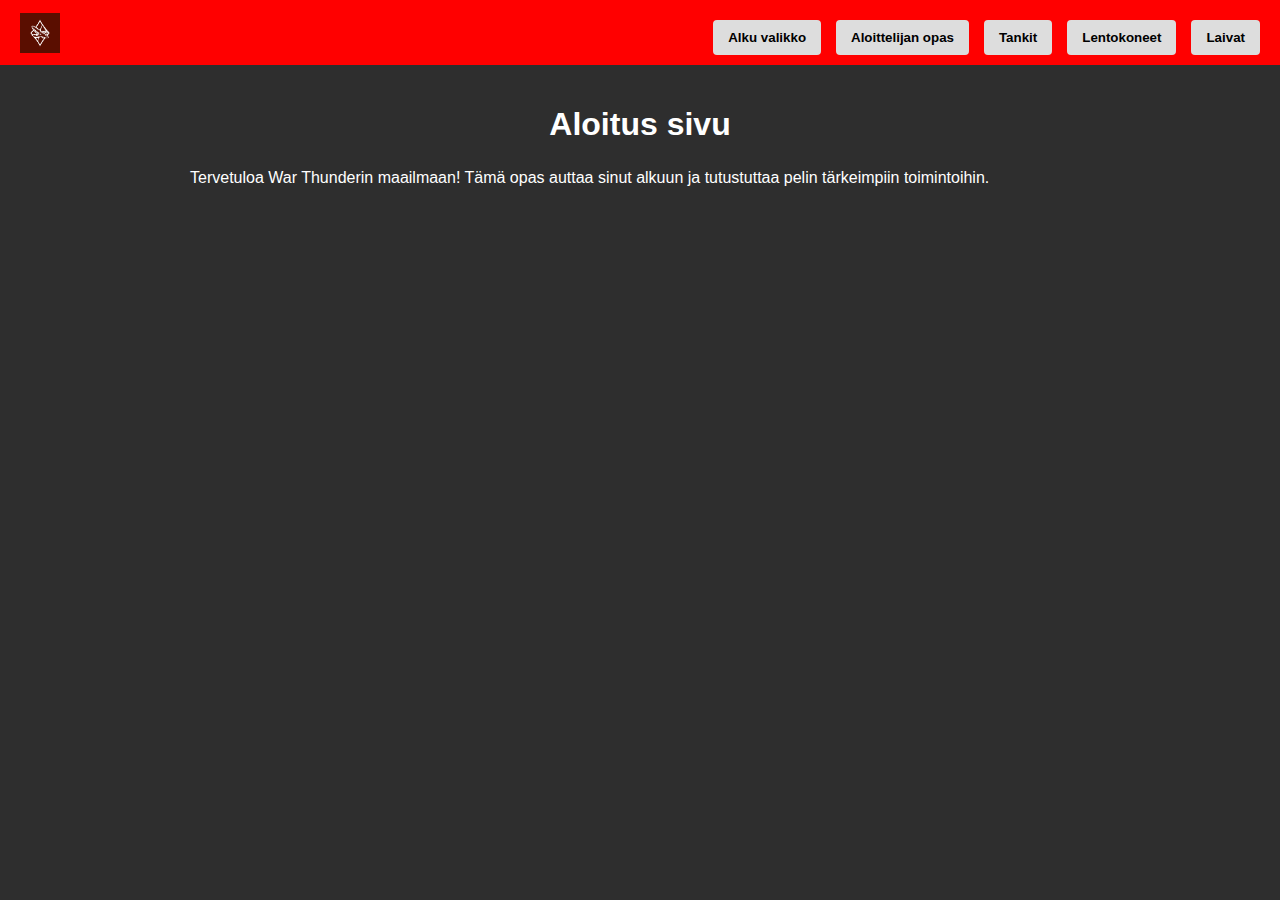
<file: Web-kehitys-projekti V 1.0/index.html>
<!DOCTYPE html>
<html lang="fi">
<head>
  <meta charset="UTF-8">
  <title>Aloittelijan opas</title>
  <link rel="stylesheet" href="styles.css">
  <script src="script.js" defer></script>
</head>
<body>
  <header>
    <img src="images/warthunder_logo.png" alt="logo" class="logo">
    <nav>
      <button id="alkuBtn">Alku valikko</button>
      <button id="opasBtn">Aloittelijan opas</button>
      <button id="tankitBtn">Tankit</button>
      <button id="lentokoneetBtn">Lentokoneet</button>
      <button id="laivatBtn">Laivat</button>
    </nav>
  </header>
  <main>
    <h1>Aloitus sivu</h1>
    <p>Tervetuloa War Thunderin maailmaan! Tämä opas auttaa sinut alkuun ja tutustuttaa pelin tärkeimpiin toimintoihin.</p>
  </main>
</body>
</html>
</file>
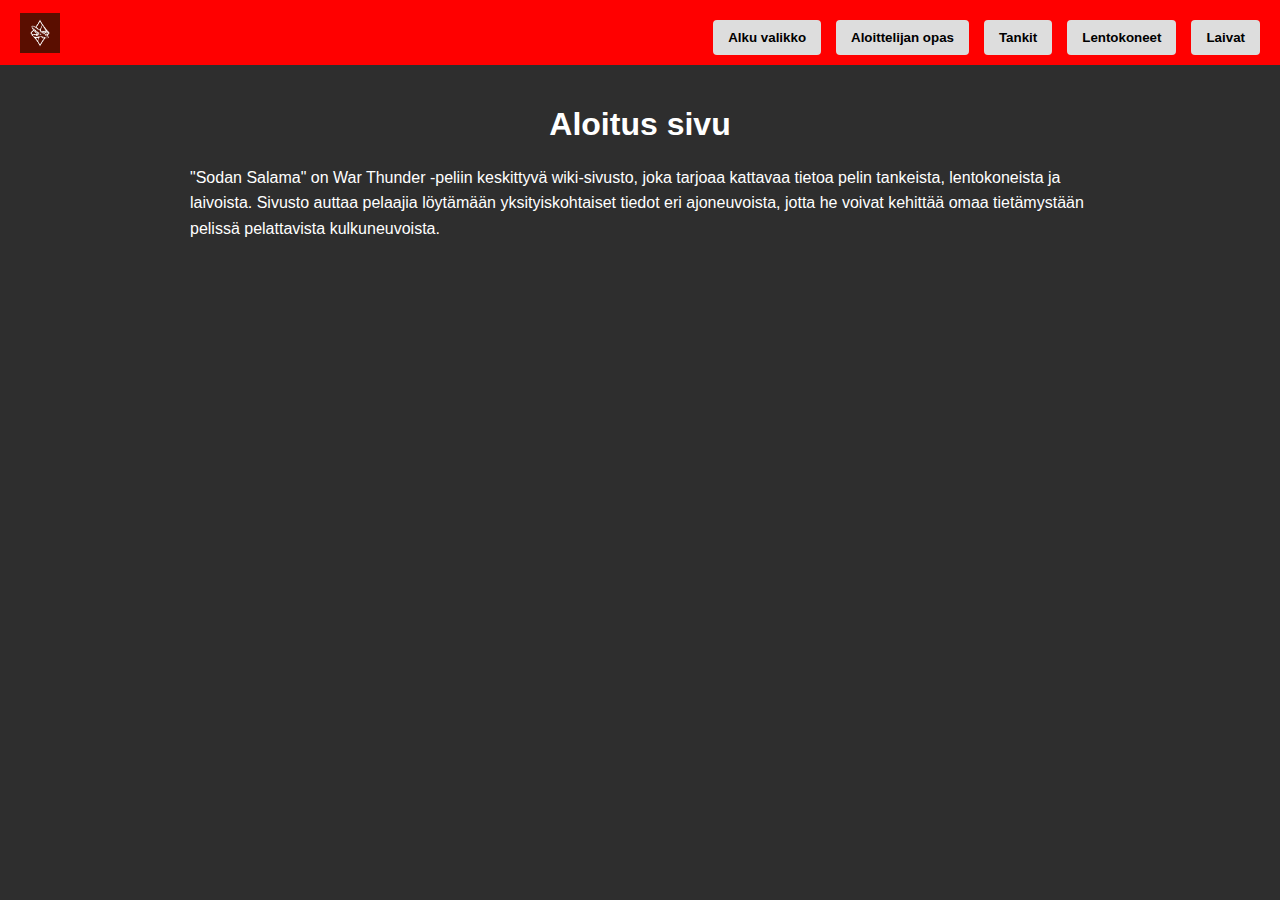
<file: Web-kehitys-projekti V 1.1/index.html>
<!DOCTYPE html>
<html lang="fi">
<head>
  <meta charset="UTF-8">
  <title>Aloittelijan opas</title>
  <link rel="stylesheet" href="styles.css">
  <script src="script.js" defer></script>
</head>
<body>
  <header>
    <img src="images/warthunder_logo.png" alt="logo" class="logo">
    <nav>
      <button id="alkuBtn">Alku valikko</button>
      <button id="opasBtn">Aloittelijan opas</button>
      <button id="tankitBtn">Tankit</button>
      <button id="lentokoneetBtn">Lentokoneet</button>
      <button id="laivatBtn">Laivat</button>
    </nav>
  </header>
  <main>
    <h1>Aloitus sivu</h1>
    <p>"Sodan Salama" on War Thunder -peliin keskittyvä wiki-sivusto, joka tarjoaa kattavaa tietoa
        pelin tankeista, lentokoneista ja laivoista. Sivusto auttaa pelaajia löytämään yksityiskohtaiset
        tiedot eri ajoneuvoista, jotta he voivat kehittää omaa tietämystään pelissä pelattavista kulkuneuvoista.</p>
  </main>
</body>
</html>
</file>
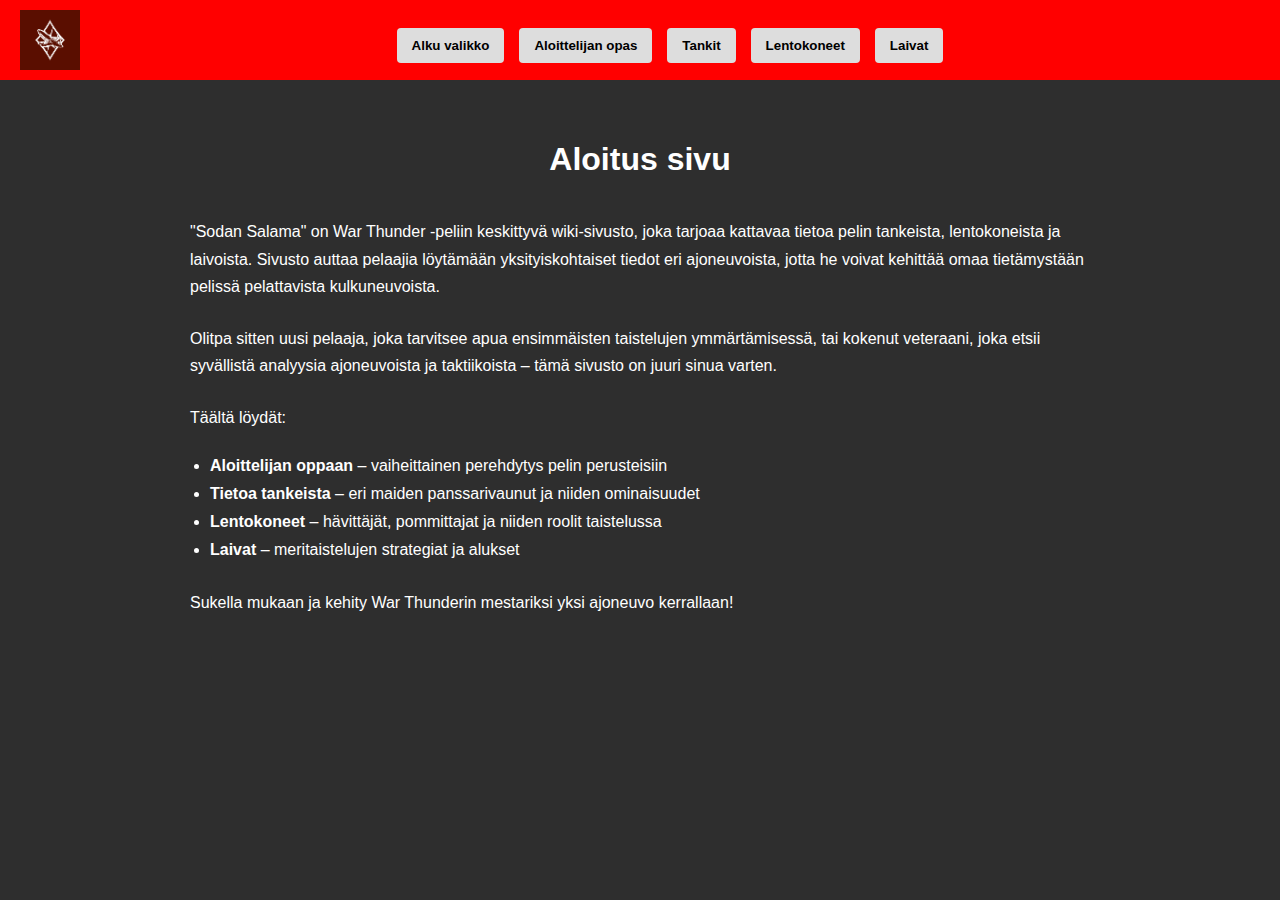
<file: Web-kehitys-projekti V 2.0/index.html>
<!DOCTYPE html>
<html lang="fi">
<head>
  <meta charset="UTF-8">
  <title>Aloittelijan opas</title>				<!-- Otsikko -->
  <link rel="stylesheet" href="styles.css"> <!-- Ulkoinen tyylitiedosto josta tyylit haetaan -->
  <script src="script.js" defer></script>		<!-- JavaScript-tiedosto josta haetaan scriptit -->
</head>
<body>
  <header>
    <img src="images/warthunder_logo.png" alt="logo" class="logo"> <!-- Sivuston logo -->
    <nav>
      <button id="alkuBtn">Alku valikko</button>
      <button id="opasBtn">Aloittelijan opas</button> <!-- Yläpalkin napit -->
      <button id="tankitBtn">Tankit</button>
      <button id="lentokoneetBtn">Lentokoneet</button>
      <button id="laivatBtn">Laivat</button>
    </nav>
  </header>
  <main>
    <h1>Aloitus sivu</h1>					<!-- Aloitus sivun teksti alkaa -->
    <p>"Sodan Salama" on War Thunder -peliin keskittyvä wiki-sivusto, joka tarjoaa kattavaa tietoa
        pelin tankeista, lentokoneista ja laivoista. Sivusto auttaa pelaajia löytämään yksityiskohtaiset
        tiedot eri ajoneuvoista, jotta he voivat kehittää omaa tietämystään pelissä pelattavista kulkuneuvoista.</p>

    <p>Olitpa sitten uusi pelaaja, joka tarvitsee apua ensimmäisten taistelujen ymmärtämisessä, tai kokenut veteraani,
       joka etsii syvällistä analyysia ajoneuvoista ja taktiikoista – tämä sivusto on juuri sinua varten.</p>

    <p>Täältä löydät:</p>
    <ul>
      <li><strong>Aloittelijan oppaan</strong> – vaiheittainen perehdytys pelin perusteisiin</li>
      <li><strong>Tietoa tankeista</strong> – eri maiden panssarivaunut ja niiden ominaisuudet</li>
      <li><strong>Lentokoneet</strong> – hävittäjät, pommittajat ja niiden roolit taistelussa</li>
      <li><strong>Laivat</strong> – meritaistelujen strategiat ja alukset</li>
    </ul>

    <p>Sukella mukaan ja kehity War Thunderin mestariksi yksi ajoneuvo kerrallaan!</p>
  </main>
</body>
</html>
</file>
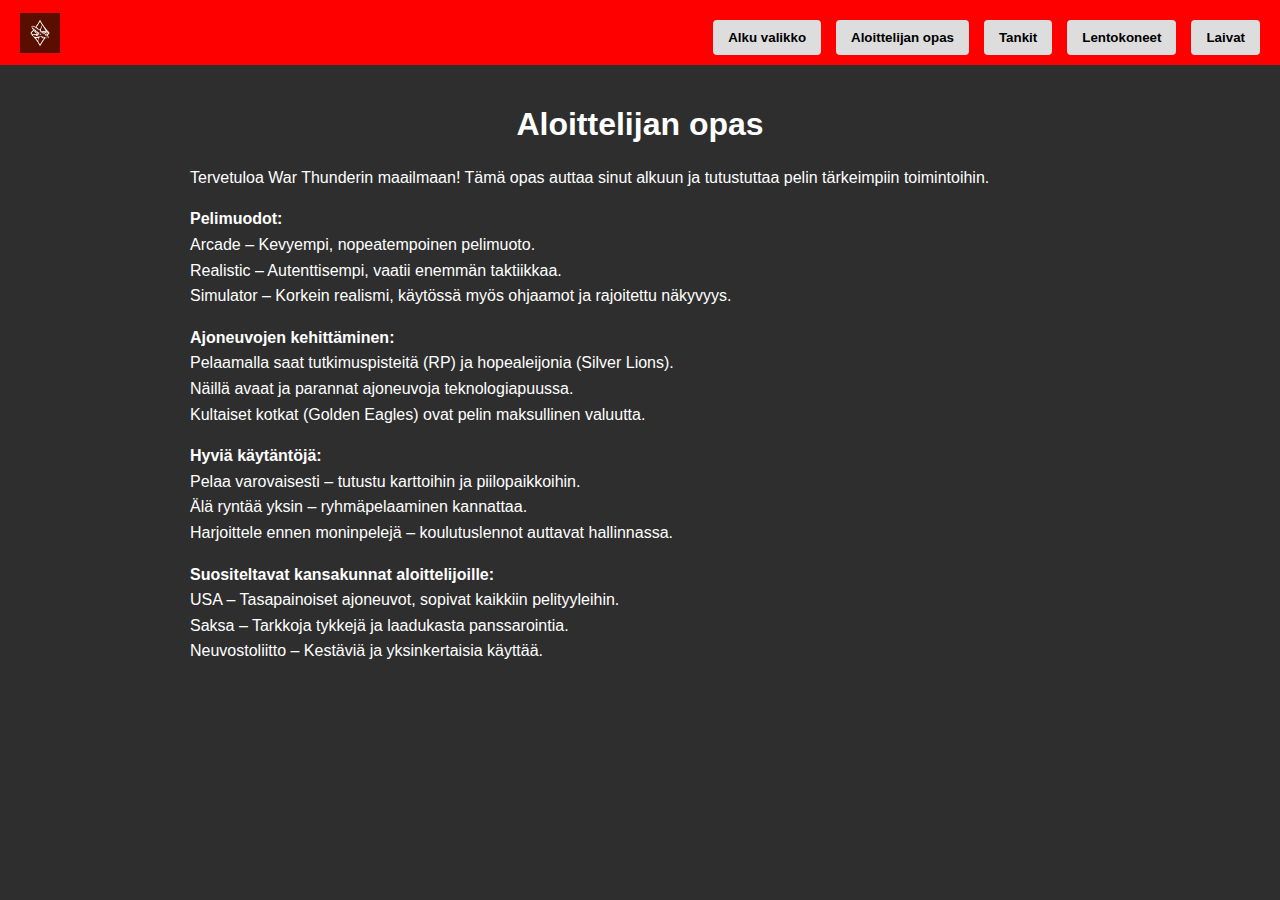
<file: Web-kehitys-projekti V 1.0/aloittelijan_opas.html>
<!DOCTYPE html>
<html lang="fi">
<head>
  <meta charset="UTF-8">
  <title>Aloittelijan opas</title>
  <link rel="stylesheet" href="styles.css">
  <script src="script.js" defer></script>
</head>
<body>
  <header>
    <img src="images/warthunder_logo.png" alt="logo">
    <nav>
      <button id="alkuBtn">Alku valikko</button>
      <button id="opasBtn">Aloittelijan opas</button>
      <button id="tankitBtn">Tankit</button>
      <button id="lentokoneetBtn">Lentokoneet</button>
      <button id="laivatBtn">Laivat</button>
    </nav>
  </header>
  <main>
    <h1>Aloittelijan opas</h1>
    <p>Tervetuloa War Thunderin maailmaan! Tämä opas auttaa sinut alkuun ja tutustuttaa pelin tärkeimpiin toimintoihin.</p>
    <p><strong>Pelimuodot:</strong><br>
      Arcade – Kevyempi, nopeatempoinen pelimuoto.<br>
      Realistic – Autenttisempi, vaatii enemmän taktiikkaa.<br>
      Simulator – Korkein realismi, käytössä myös ohjaamot ja rajoitettu näkyvyys.
    </p>
    <p><strong>Ajoneuvojen kehittäminen:</strong><br>
      Pelaamalla saat tutkimuspisteitä (RP) ja hopealeijonia (Silver Lions).<br>
      Näillä avaat ja parannat ajoneuvoja teknologiapuussa.<br>
      Kultaiset kotkat (Golden Eagles) ovat pelin maksullinen valuutta.
    </p>
    <p><strong>Hyviä käytäntöjä:</strong><br>
      Pelaa varovaisesti – tutustu karttoihin ja piilopaikkoihin.<br>
      Älä ryntää yksin – ryhmäpelaaminen kannattaa.<br>
      Harjoittele ennen moninpelejä – koulutuslennot auttavat hallinnassa.
    </p>
    <p><strong>Suositeltavat kansakunnat aloittelijoille:</strong><br>
      USA – Tasapainoiset ajoneuvot, sopivat kaikkiin pelityyleihin.<br>
      Saksa – Tarkkoja tykkejä ja laadukasta panssarointia.<br>
      Neuvostoliitto – Kestäviä ja yksinkertaisia käyttää.
    </p>
  </main>
</body>
</html>
</file>
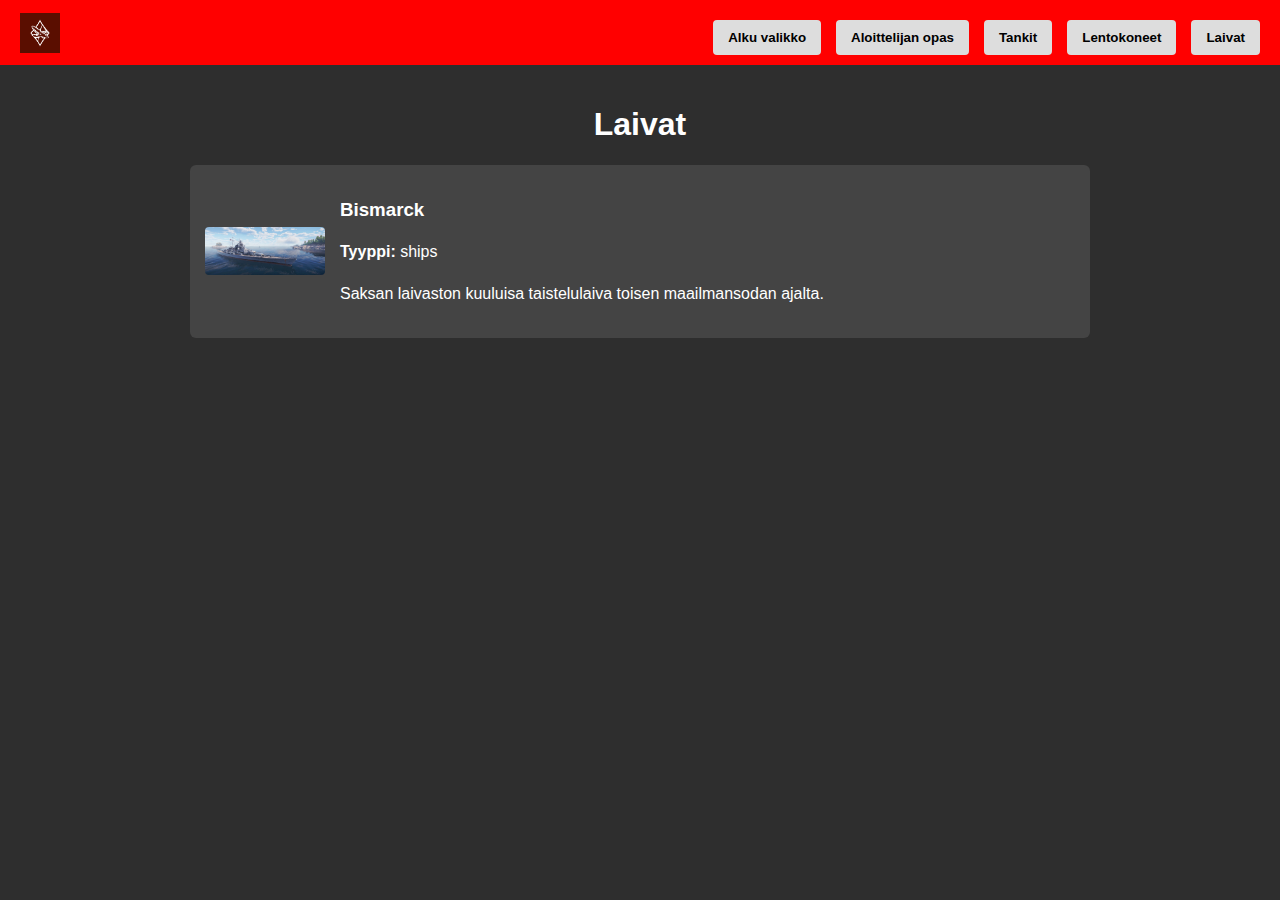
<file: Web-kehitys-projekti V 1.0/laivat.html>
<!DOCTYPE html>
<html lang="fi">
<head>
  <meta charset="UTF-8">
  <title>Laivat</title>
  <link rel="stylesheet" href="styles.css">
  <script src="script.js" defer></script>
</head>
<body>
  <header>
    <img src="images/warthunder_logo.png" alt="logo" class="logo">
    <nav class="navbar">
      <button id="alkuBtn">Alku valikko</button>
      <button id="opasBtn">Aloittelijan opas</button>
      <button id="tankitBtn">Tankit</button>
      <button id="lentokoneetBtn">Lentokoneet</button>
      <button id="laivatBtn">Laivat</button>
    </nav>
  </header>

  <main>
    <h1>Laivat</h1>
    <div id="vehicle-container"></div> <!-- Ajoneuvot näytetään täällä -->
  </main>
</body>
</html>
</file>
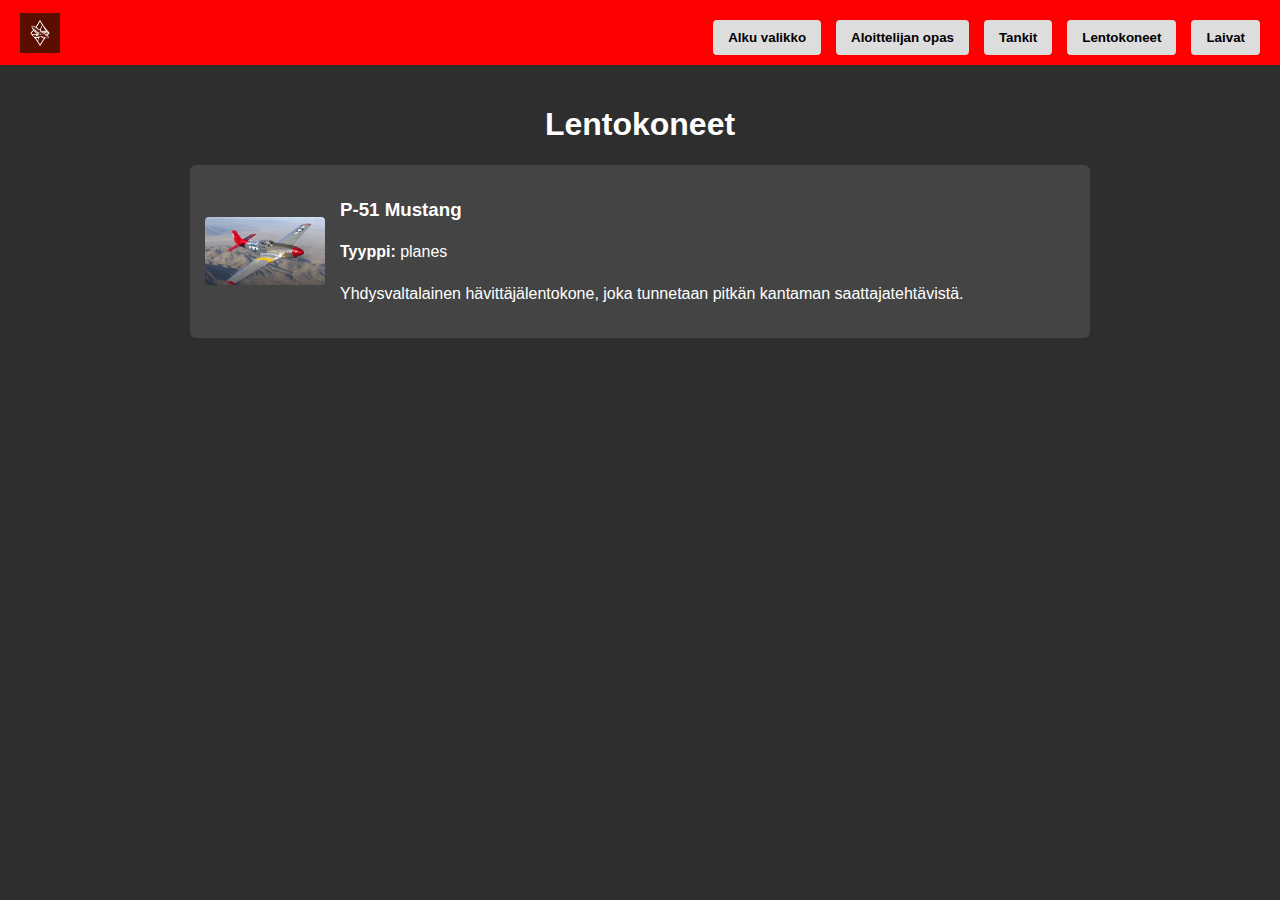
<file: Web-kehitys-projekti V 1.0/lentokoneet.html>
<!DOCTYPE html>
<html lang="fi">
<head>
  <meta charset="UTF-8">
  <title>Lentokoneet</title>
  <link rel="stylesheet" href="styles.css">
  <script src="script.js" defer></script>
</head>
<body>
  <header>
    <img src="images/warthunder_logo.png" alt="logo" class="logo">
    <nav class="navbar">
      <button id="alkuBtn">Alku valikko</button>
      <button id="opasBtn">Aloittelijan opas</button>
      <button id="tankitBtn">Tankit</button>
      <button id="lentokoneetBtn">Lentokoneet</button>
      <button id="laivatBtn">Laivat</button>
    </nav>
  </header>

  <main>
    <h1>Lentokoneet</h1>
    <div id="vehicle-container"></div> <!-- Ajoneuvot näytetään täällä -->
  </main>
</body>
</html>
</file>
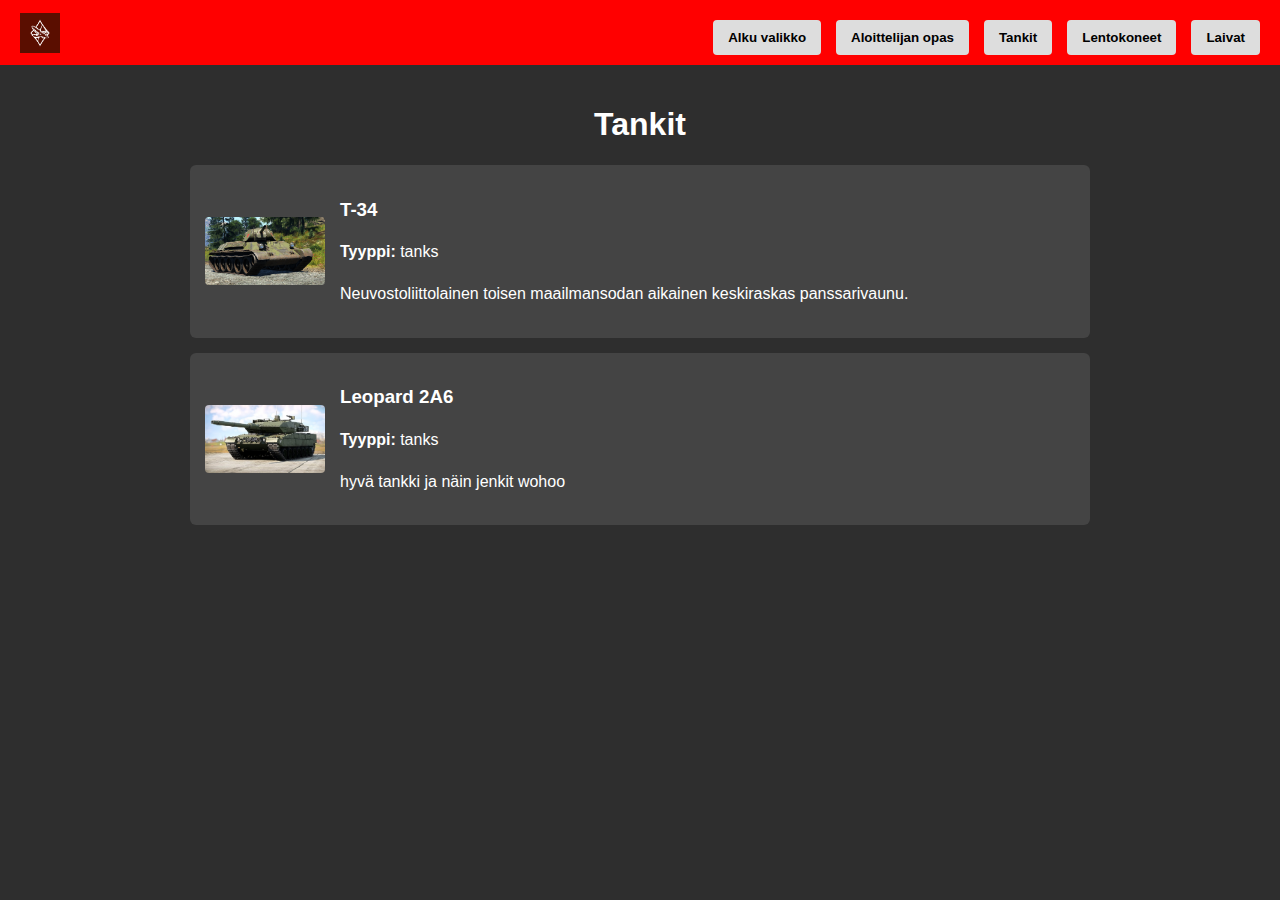
<file: Web-kehitys-projekti V 1.0/tankit.html>
<!DOCTYPE html>
<html lang="fi">
<head>
  <meta charset="UTF-8">
  <title>Tankit</title>
  <link rel="stylesheet" href="styles.css">
  <script src="script.js" defer></script>
</head>
<body>
  <header>
    <img src="images/warthunder_logo.png" alt="logo" class="logo">
    <nav class="navbar">
      <button id="alkuBtn">Alku valikko</button>
      <button id="opasBtn">Aloittelijan opas</button>
      <button id="tankitBtn">Tankit</button>
      <button id="lentokoneetBtn">Lentokoneet</button>
      <button id="laivatBtn">Laivat</button>
    </nav>
  </header>

  <main>
    <h1>Tankit</h1>
    <div id="vehicle-container"></div> <!-- Ajoneuvot näytetään täällä -->
  </main>
</body>
</html>
</file>
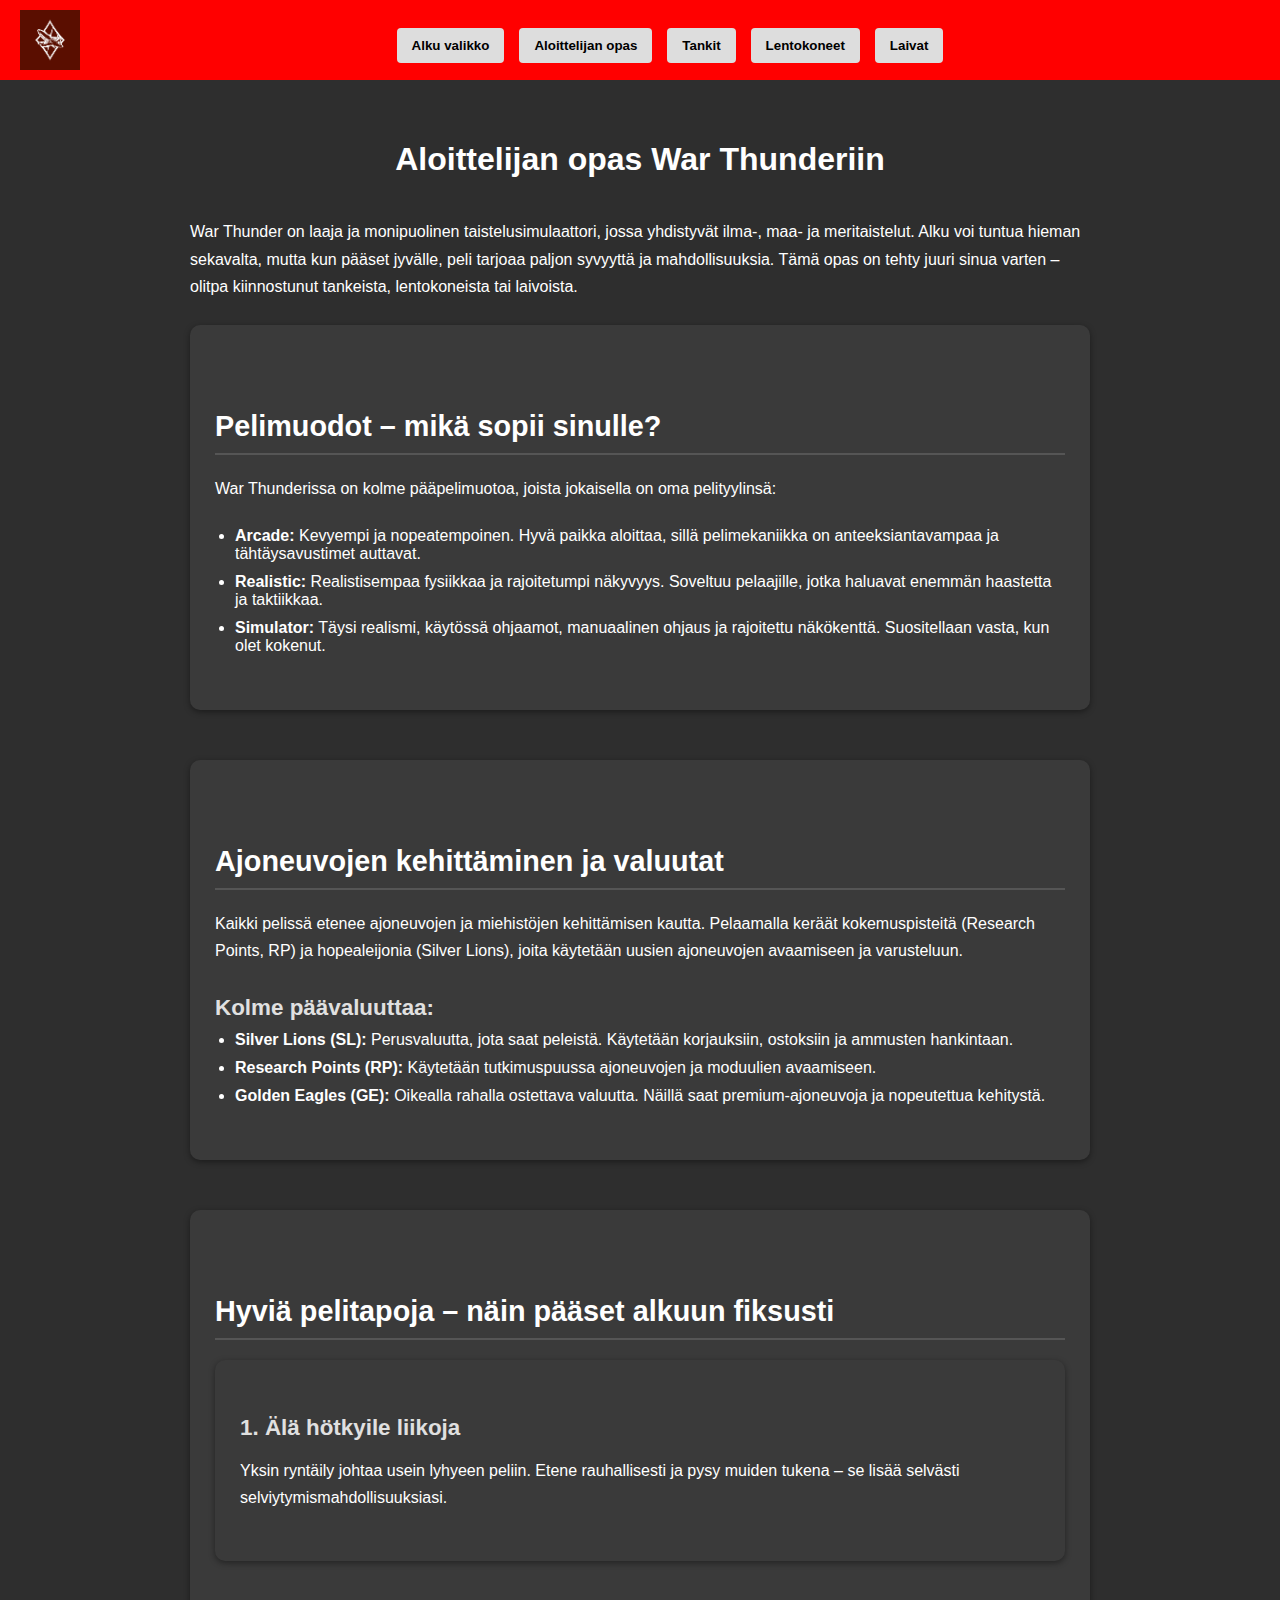
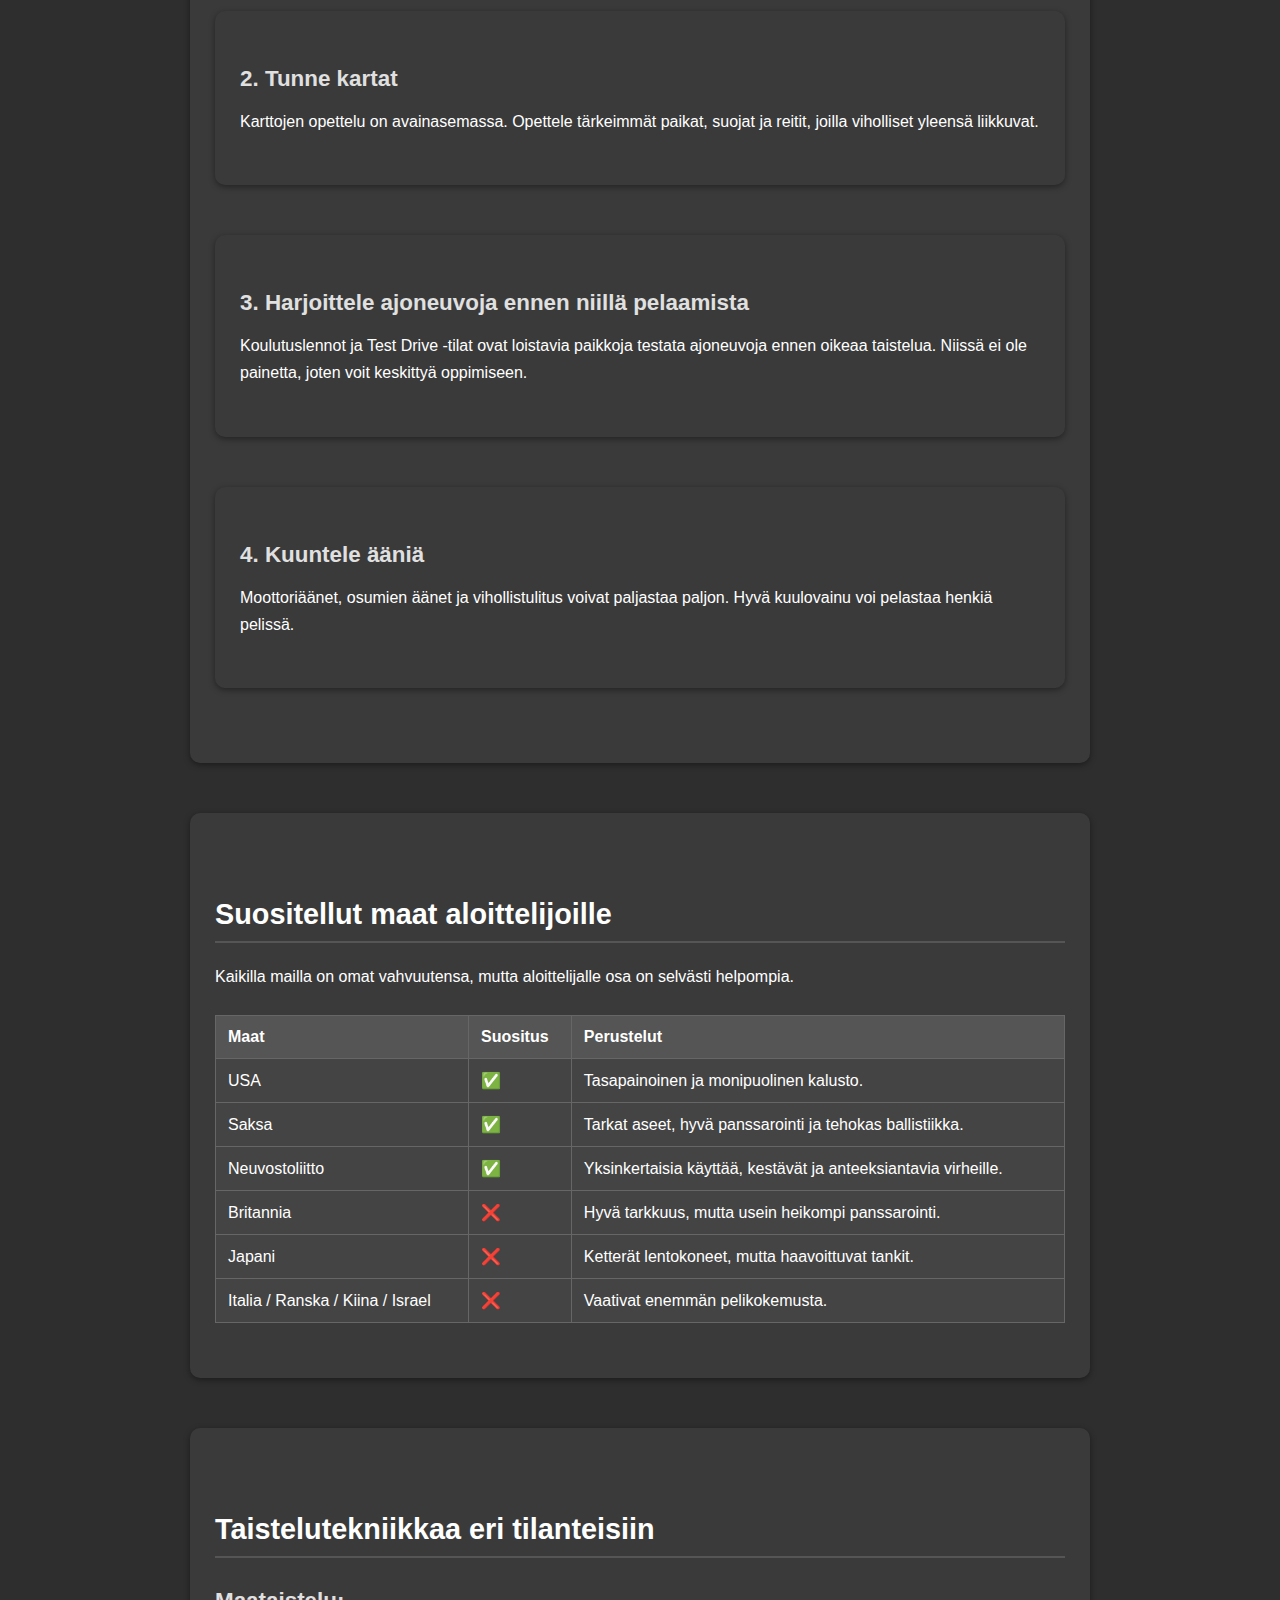
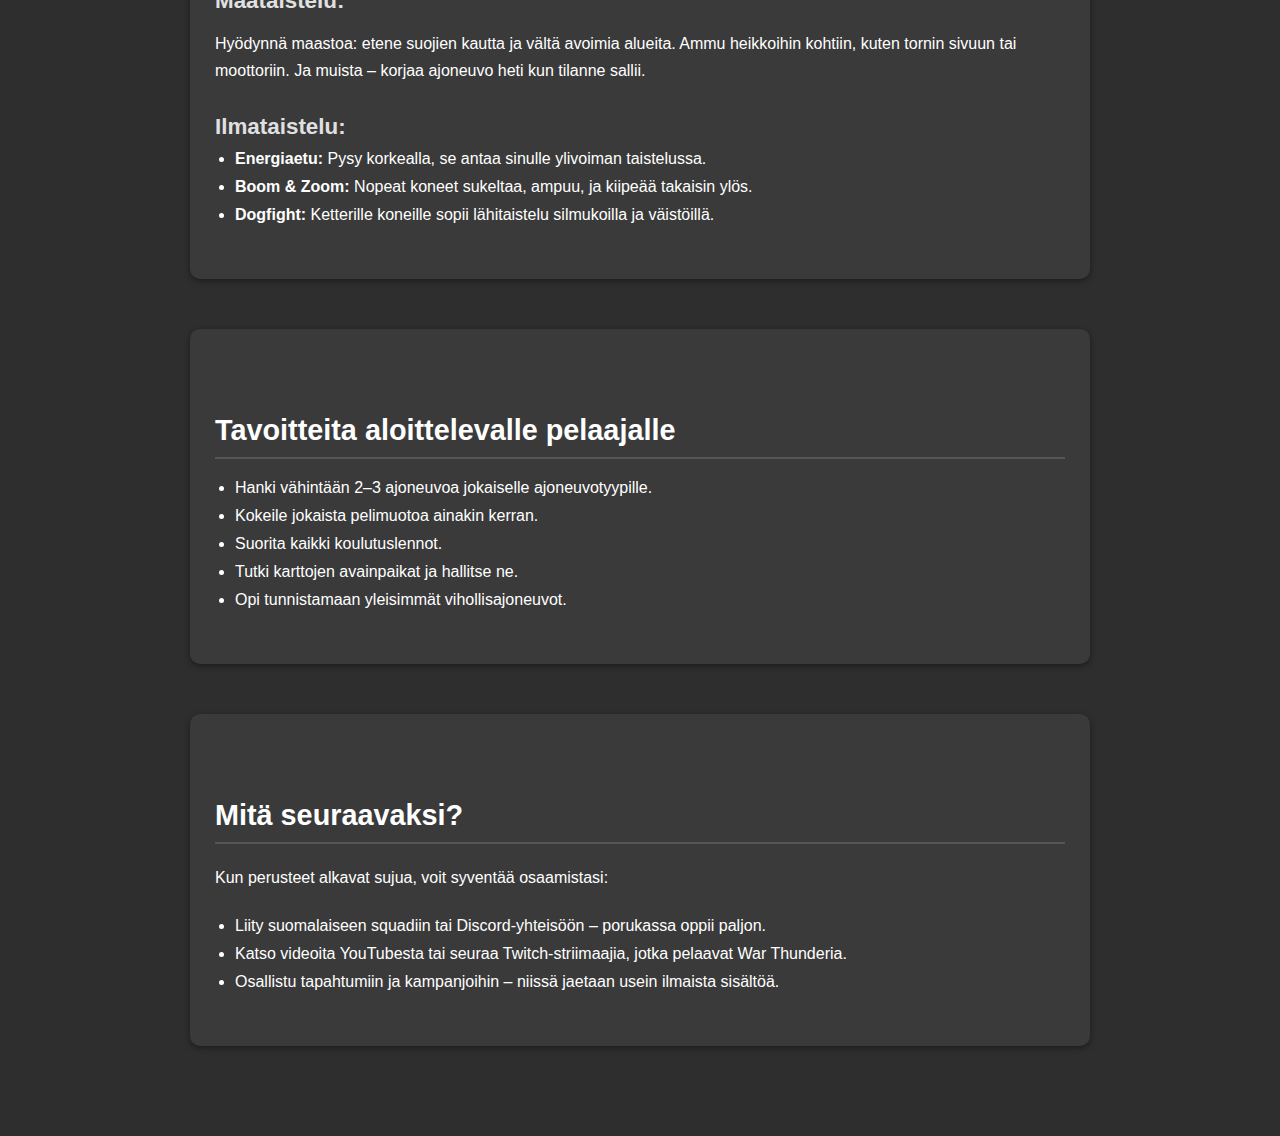
<file: Web-kehitys-projekti V 2.0/aloittelijan_opas.html>
<!DOCTYPE html>
<html lang="fi">
<head>
  <meta charset="UTF-8">
  <title>Aloittelijan opas</title>					<!-- Otsikko -->
  <link rel="stylesheet" href="styles.css">			<!-- Ulkoinen tyylitiedosto josta tyylit haetaan -->
  <script src="script.js" defer></script>			<!-- JavaScript-tiedosto josta haetaan scriptit -->
</head>
<body>
  <header>
    <img src="images/warthunder_logo.png" alt="logo">			<!-- Sivuston logo -->
    <nav>
      <button id="alkuBtn">Alku valikko</button>
      <button id="opasBtn">Aloittelijan opas</button>
      <button id="tankitBtn">Tankit</button>					<!-- Yläpalkin napit -->
      <button id="lentokoneetBtn">Lentokoneet</button>
      <button id="laivatBtn">Laivat</button>
    </nav>
  </header>

  <main>
    <h1>Aloittelijan opas War Thunderiin</h1> 			<!-- Oppaan otsikko ja teksti alkaa -->
    <p>War Thunder on laaja ja monipuolinen taistelusimulaattori, jossa yhdistyvät ilma-, maa- ja meritaistelut. Alku voi tuntua hieman sekavalta, mutta kun pääset jyvälle, peli tarjoaa paljon syvyyttä ja mahdollisuuksia. Tämä opas on tehty juuri sinua varten – olitpa kiinnostunut tankeista, lentokoneista tai laivoista.</p>

    <section>
      <h2>Pelimuodot – mikä sopii sinulle?</h2>
      <p>War Thunderissa on kolme pääpelimuotoa, joista jokaisella on oma pelityylinsä:</p>
      <ul>
        <li><strong>Arcade:</strong> Kevyempi ja nopeatempoinen. Hyvä paikka aloittaa, sillä pelimekaniikka on anteeksiantavampaa ja tähtäysavustimet auttavat.</li>
        <li><strong>Realistic:</strong> Realistisempaa fysiikkaa ja rajoitetumpi näkyvyys. Soveltuu pelaajille, jotka haluavat enemmän haastetta ja taktiikkaa.</li>
        <li><strong>Simulator:</strong> Täysi realismi, käytössä ohjaamot, manuaalinen ohjaus ja rajoitettu näkökenttä. Suositellaan vasta, kun olet kokenut.</li>
      </ul>
    </section>

    <section>
      <h2>Ajoneuvojen kehittäminen ja valuutat</h2>
      <p>Kaikki pelissä etenee ajoneuvojen ja miehistöjen kehittämisen kautta. Pelaamalla keräät kokemuspisteitä (Research Points, RP) ja hopealeijonia (Silver Lions), joita käytetään uusien ajoneuvojen avaamiseen ja varusteluun.</p>

      <h3>Kolme päävaluuttaa:</h3>
      <ul>
        <li><strong>Silver Lions (SL):</strong> Perusvaluutta, jota saat peleistä. Käytetään korjauksiin, ostoksiin ja ammusten hankintaan.</li>
        <li><strong>Research Points (RP):</strong> Käytetään tutkimuspuussa ajoneuvojen ja moduulien avaamiseen.</li>
        <li><strong>Golden Eagles (GE):</strong> Oikealla rahalla ostettava valuutta. Näillä saat premium-ajoneuvoja ja nopeutettua kehitystä.</li>
      </ul>
    </section>

    <section>
      <h2>Hyviä pelitapoja – näin pääset alkuun fiksusti</h2>

      <article>
        <h3>1. Älä hötkyile liikoja</h3>
        <p>Yksin ryntäily johtaa usein lyhyeen peliin. Etene rauhallisesti ja pysy muiden tukena – se lisää selvästi selviytymismahdollisuuksiasi.</p>
      </article>

      <article>
        <h3>2. Tunne kartat</h3>
        <p>Karttojen opettelu on avainasemassa. Opettele tärkeimmät paikat, suojat ja reitit, joilla viholliset yleensä liikkuvat.</p>
      </article>

      <article>
        <h3>3. Harjoittele ajoneuvoja ennen niillä pelaamista</h3>
        <p>Koulutuslennot ja Test Drive -tilat ovat loistavia paikkoja testata ajoneuvoja ennen oikeaa taistelua. Niissä ei ole painetta, joten voit keskittyä oppimiseen.</p>
      </article>

      <article>
        <h3>4. Kuuntele ääniä</h3>
        <p>Moottoriäänet, osumien äänet ja vihollistulitus voivat paljastaa paljon. Hyvä kuulovainu voi pelastaa henkiä pelissä.</p>
      </article>
    </section>

    <section>
      <h2>Suositellut maat aloittelijoille</h2>
      <p>Kaikilla mailla on omat vahvuutensa, mutta aloittelijalle osa on selvästi helpompia.</p>

      <table>
        <thead>
          <tr>
            <th>Maat</th>
            <th>Suositus</th>
            <th>Perustelut</th>
          </tr>
        </thead>
        <tbody>
          <tr><td>USA</td><td>✅</td><td>Tasapainoinen ja monipuolinen kalusto.</td></tr>
			<tr><td>Saksa</td><td>✅</td><td>Tarkat aseet, hyvä panssarointi ja tehokas ballistiikka.</td></tr>
			<tr><td>Neuvostoliitto</td><td>✅</td><td>Yksinkertaisia käyttää, kestävät ja anteeksiantavia virheille.</td></tr>
			<tr><td>Britannia</td><td>❌</td><td>Hyvä tarkkuus, mutta usein heikompi panssarointi.</td></tr>
			<tr><td>Japani</td><td>❌</td><td>Ketterät lentokoneet, mutta haavoittuvat tankit.</td></tr>
			<tr><td>Italia / Ranska / Kiina / Israel</td><td>❌</td><td>Vaativat enemmän pelikokemusta.</td></tr>

        </tbody>
      </table>
    </section>

    <section>
      <h2>Taistelutekniikkaa eri tilanteisiin</h2>

      <h3>Maataistelu:</h3>
      <p>Hyödynnä maastoa: etene suojien kautta ja vältä avoimia alueita. Ammu heikkoihin kohtiin, kuten tornin sivuun tai moottoriin. Ja muista – korjaa ajoneuvo heti kun tilanne sallii.</p>

      <h3>Ilmataistelu:</h3>
      <ul>
        <li><strong>Energiaetu:</strong> Pysy korkealla, se antaa sinulle ylivoiman taistelussa.</li>
        <li><strong>Boom & Zoom:</strong> Nopeat koneet sukeltaa, ampuu, ja kiipeää takaisin ylös.</li>
        <li><strong>Dogfight:</strong> Ketterille koneille sopii lähitaistelu silmukoilla ja väistöillä.</li>
      </ul>
    </section>

    <section>
      <h2>Tavoitteita aloittelevalle pelaajalle</h2>
      <ul>
        <li>Hanki vähintään 2–3 ajoneuvoa jokaiselle ajoneuvotyypille.</li>
        <li>Kokeile jokaista pelimuotoa ainakin kerran.</li>
        <li>Suorita kaikki koulutuslennot.</li>
        <li>Tutki karttojen avainpaikat ja hallitse ne.</li>
        <li>Opi tunnistamaan yleisimmät vihollisajoneuvot.</li>
      </ul>
    </section>

    <section>
      <h2>Mitä seuraavaksi?</h2>
      <p>Kun perusteet alkavat sujua, voit syventää osaamistasi:</p>
      <ul>
        <li>Liity suomalaiseen squadiin tai Discord-yhteisöön – porukassa oppii paljon.</li>
        <li>Katso videoita YouTubesta tai seuraa Twitch-striimaajia, jotka pelaavat War Thunderia.</li>
        <li>Osallistu tapahtumiin ja kampanjoihin – niissä jaetaan usein ilmaista sisältöä.</li>
      </ul>
    </section>
  </main>
</body>
</html>
</file>
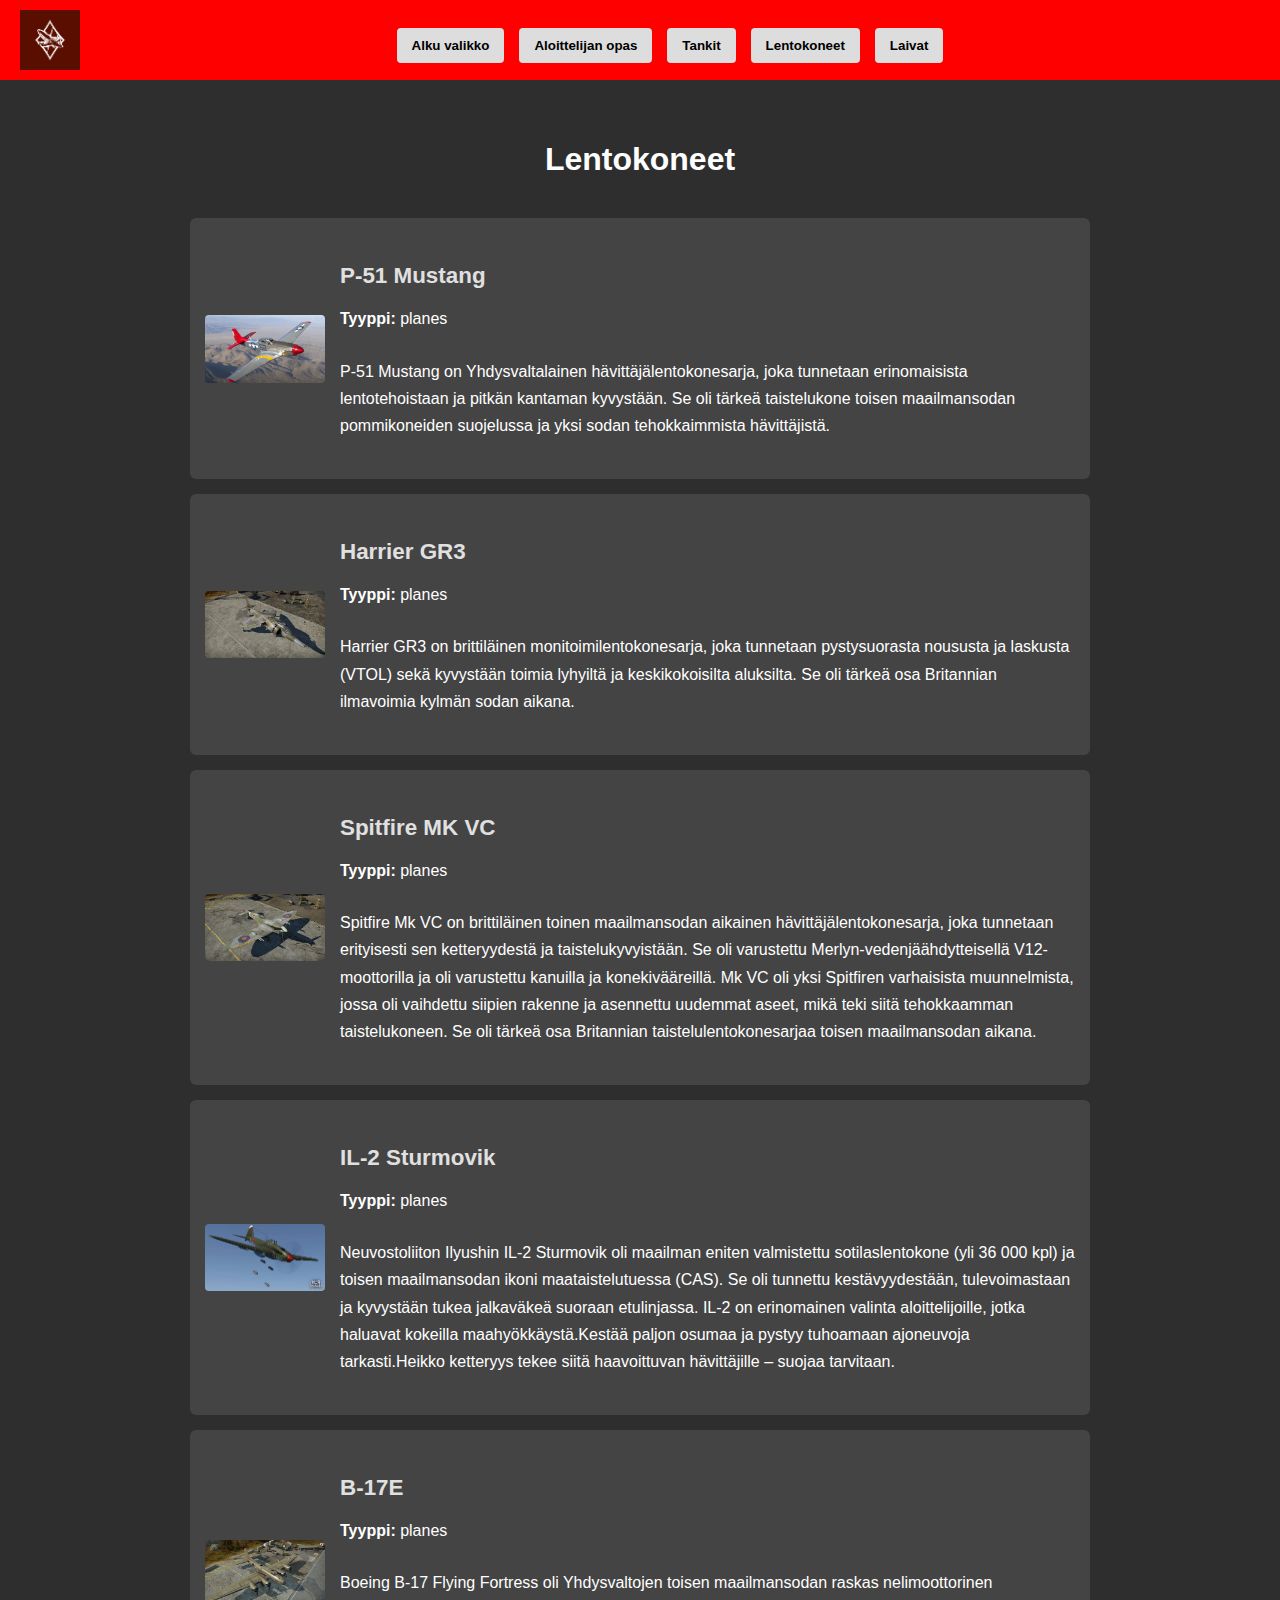
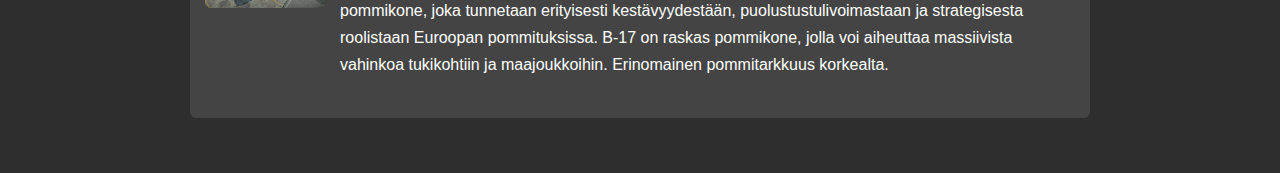
<file: Web-kehitys-projekti V 2.0/lentokoneet.html>
<!DOCTYPE html>
<html lang="fi">
<head>
  <meta charset="UTF-8">
  <title>Lentokoneet</title>					<!-- Otsikko -->
  <link rel="stylesheet" href="styles.css">		<!-- Ulkoinen tyylitiedosto josta tyylit haetaan -->
  <script src="script.js" defer></script>		<!-- JavaScript-tiedosto josta haetaan scriptit -->
</head>
<body>
  <header>
    <img src="images/warthunder_logo.png" alt="logo" class="logo">		<!-- Sivuston logo -->
    <nav class="navbar">
      <button id="alkuBtn">Alku valikko</button>
      <button id="opasBtn">Aloittelijan opas</button>
      <button id="tankitBtn">Tankit</button>			<!-- Yläpalkin napit -->
      <button id="lentokoneetBtn">Lentokoneet</button>
      <button id="laivatBtn">Laivat</button>
    </nav>
  </header>

  <main>
    <h1>Lentokoneet</h1>
    <div id="vehicle-container"></div> <!-- Ajoneuvot näytetään täällä -->
  </main>
</body>
</html>
</file>
<file: Web-kehitys-projekti V 1.0/styles.css>
/* Yleiset tyylit */
body {
    font-family: Arial, sans-serif;
    background-color: #2e2e2e;
    color: white;
    margin: 0;
    padding: 0;
}

/* Header */
header {
    background-color: red;
    padding: 10px 0;
    display: flex;
    justify-content: space-between;
    align-items: center;
    padding-left: 20px;
    padding-right: 20px;
}

/* Logo */
header img {
    height: 40px;
}

/* Navigation */
nav {
    display: flex;
    gap: 15px;
}

nav button {
    background-color: #ddd;
    border: none;
    padding: 10px 15px;
    cursor: pointer;
    font-weight: bold;
    border-radius: 4px;
}

/* Main content */
main {
    padding: 20px;
    max-width: 900px;
    margin: auto;
}

main h1 {
    text-align: center;
}

main p {
    line-height: 1.6;
}

/* Ajoneuvojen kortit (ei käytetä aloittelijan opas-sivulla mutta muutamalla muulla) */
.vehicle-card {
    background-color: #444;
    margin: 15px 0;
    padding: 15px;
    border-radius: 6px;
    display: flex;
    align-items: center;
    gap: 15px;
}

.vehicle-card img {
    max-width: 120px;
    border-radius: 4px;
}

/* Headerin napit keskitetään ja tehdään niistä responsiiviset */
.navbar button {
    display: inline-block;
    text-align: center;
    width: auto;
    padding: 10px 15px;
    background-color: #ddd;
    border: none;
    cursor: pointer;
    font-weight: bold;
    border-radius: 4px;
}

/* Käyttäjän kuvan koko ja asettelu */
.navbar img.logo {
    height: 40px;
    margin-right: 20px;
}

button {
    margin-top: 10px;
}

/* Responsiivisuus */
@media screen and (max-width: 600px) {
    header {
        flex-direction: column;
        align-items: center;
    }
    
    .navbar {
        flex-direction: column;
        gap: 10px;
    }
}
</file>
<file: Web-kehitys-projekti V 1.1/styles.css>
/* Yleiset tyylit */
body {
    font-family: Arial, sans-serif;
    background-color: #2e2e2e;
    color: white;
    margin: 0;
    padding: 0;
}

/* Header */
header {
    background-color: red;
    padding: 10px 0;
    display: flex;
    justify-content: space-between;
    align-items: center;
    padding-left: 20px;
    padding-right: 20px;
}

/* Logo */
header img {
    height: 40px;
}

/* Navigation */
nav {
    display: flex;
    gap: 15px;
}

nav button {
    background-color: #ddd;
    border: none;
    padding: 10px 15px;
    cursor: pointer;
    font-weight: bold;
    border-radius: 4px;
}

/* Main content */
main {
    padding: 20px;
    max-width: 900px;
    margin: auto;
}

main h1 {
    text-align: center;
}

main p {
    line-height: 1.6;
}

/* Ajoneuvojen kortit (ei käytetä aloittelijan opas-sivulla mutta muutamalla muulla) */
.vehicle-card {
    background-color: #444;
    margin: 15px 0;
    padding: 15px;
    border-radius: 6px;
    display: flex;
    align-items: center;
    gap: 15px;
}

.vehicle-card img {
    max-width: 120px;
    border-radius: 4px;
}

/* Headerin napit keskitetään ja tehdään niistä responsiiviset */
.navbar button {
    display: inline-block;
    text-align: center;
    width: auto;
    padding: 10px 15px;
    background-color: #ddd;
    border: none;
    cursor: pointer;
    font-weight: bold;
    border-radius: 4px;
}

/* Käyttäjän kuvan koko ja asettelu */
.navbar img.logo {
    height: 40px;
    margin-right: 20px;
}

button {
    margin-top: 10px;
}

/* Responsiivisuus */
@media screen and (max-width: 600px) {
    header {
        flex-direction: column;
        align-items: center;
    }
    
    .navbar {
        flex-direction: column;
        gap: 10px;
    }
}
</file>
<file: Web-kehitys-projekti V 2.0/styles.css>
/* Yleiset tyylit */
body {
    font-family: Arial, sans-serif;
    background-color: #2e2e2e;
    color: white;
    margin: 0;
    padding: 0;
}

/* Header */
header {
    background-color: red;
    padding: 10px 20px;
    display: flex;
    justify-content: space-between;
    align-items: center;
}

/* Logo headerissa */
header img {
    height: 60px;
}

/* Navigation */
nav {
    display: flex;
    gap: 15px;
    justify-content: center;
    flex: 1;
}

nav button {
    background-color: #ddd;
    border: none;
    padding: 10px 15px;
    cursor: pointer;
    font-weight: bold;
    border-radius: 4px;
}

/* Main content */
main {
    padding: 40px 20px;
    max-width: 900px;
    margin: auto;
}

/* Otsikot */
main h1 {
    text-align: center;
    margin-bottom: 40px;
}

main h2 {
    margin-top: 60px;
    margin-bottom: 20px;
    font-size: 1.8em;
    border-bottom: 2px solid #555;
    padding-bottom: 10px;
}

main h3 {
    margin-top: 30px;
    margin-bottom: 10px;
    font-size: 1.4em;
    color: #e0e0e0;
}

/* Tekstikappaleet ja listat */
main p {
    line-height: 1.7;
    margin-bottom: 25px;
}

main ul {
    margin-top: 10px;
    margin-bottom: 30px;
    padding-left: 20px;
}

main li {
    margin-bottom: 10px;
}

/* Korttimaiset osiot */
section, article {
    background-color: #3a3a3a;
    border-radius: 10px;
    padding: 25px;
    margin-bottom: 50px;
    box-shadow: 0 2px 6px rgba(0, 0, 0, 0.4);
}

/* Taulukko */
table {
    width: 100%;
    border-collapse: collapse;
    margin-top: 20px;
    margin-bottom: 30px;
}

table th,
table td {
    border: 1px solid #666;
    padding: 12px;
    text-align: left;
    background-color: #444;
}

table th {
    background-color: #555;
    color: #fff;
}

/* Ajoneuvojen kortit */
.vehicle-card {
    background-color: #444;
    margin: 15px 0;
    padding: 15px;
    border-radius: 6px;
    display: flex;
    align-items: center;
    gap: 15px;
}

.vehicle-card img {
    max-width: 120px;
    border-radius: 4px;
}

/* Headerin napit responsiivisiksi */
.navbar button {
    display: inline-block;
    text-align: center;
    width: auto;
    padding: 10px 15px;
    background-color: #ddd;
    border: none;
    cursor: pointer;
    font-weight: bold;
    border-radius: 4px;
}

/* Käyttäjän kuvan koko ja asettelu */
.navbar img.logo {
    height: 60px;
    margin-right: 20px;
}

/* Sisältöalueen logon koko */
.logo-main {
    height: 150px;
    display: block;
    margin: 0 auto;
}

button {
    margin-top: 10px;
}

/* Responsiivisuus */
@media screen and (max-width: 600px) {
    header {
        flex-direction: column;
        align-items: center;
    }

    .navbar {
        flex-direction: column;
        gap: 10px;
    }

    main {
        padding: 20px;
    }
}
</file>
